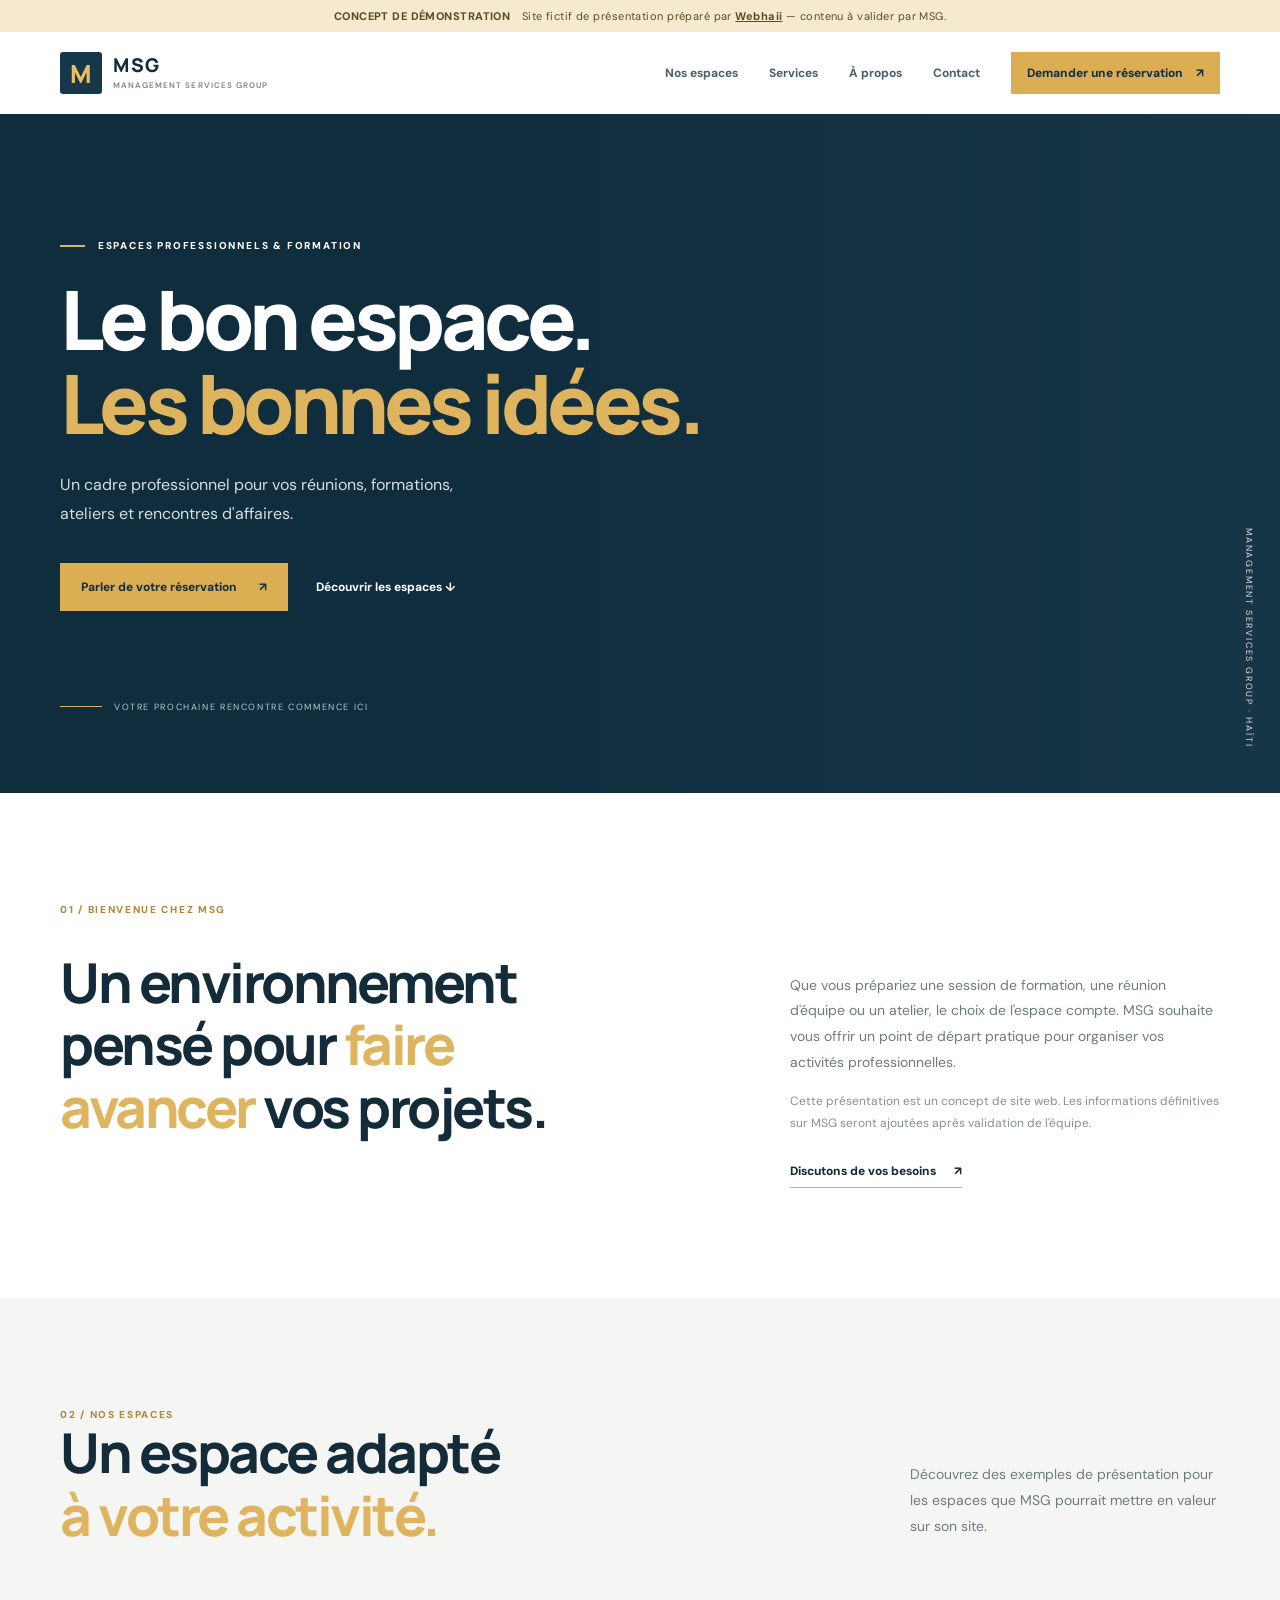
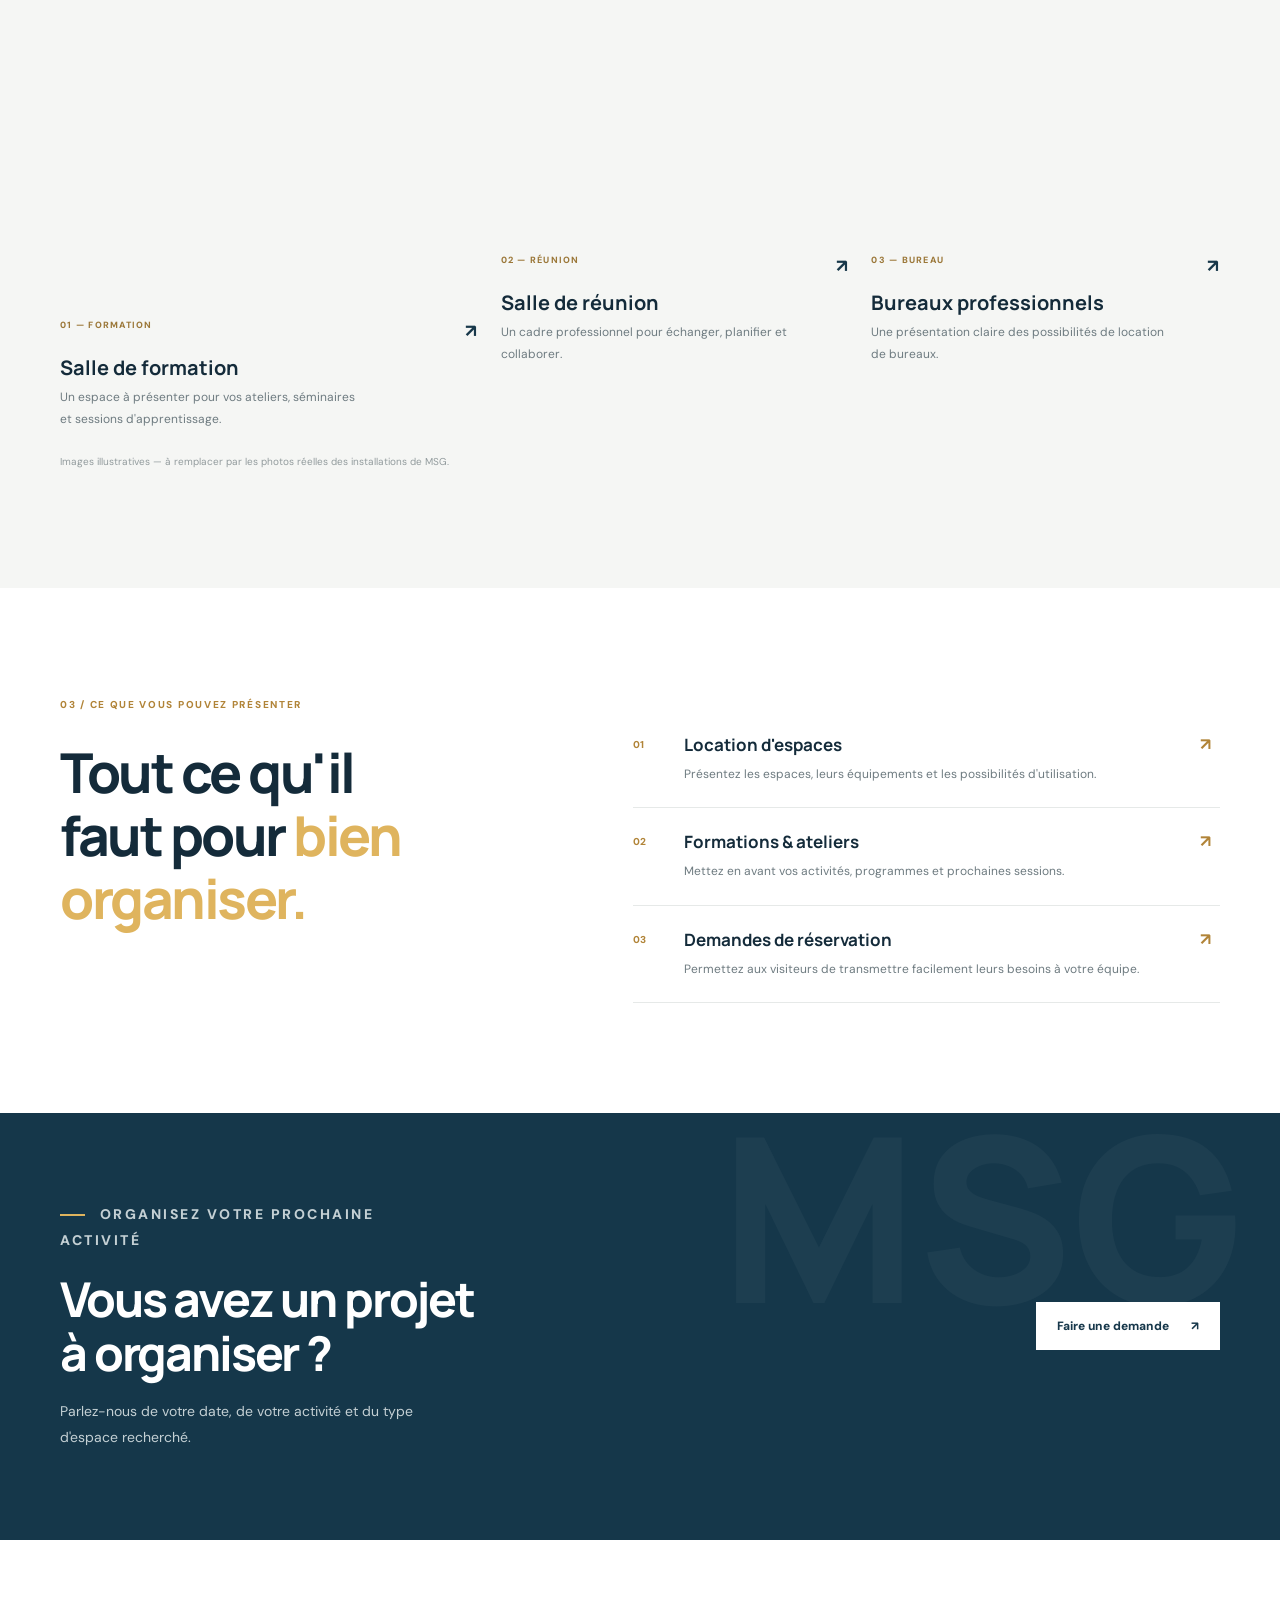
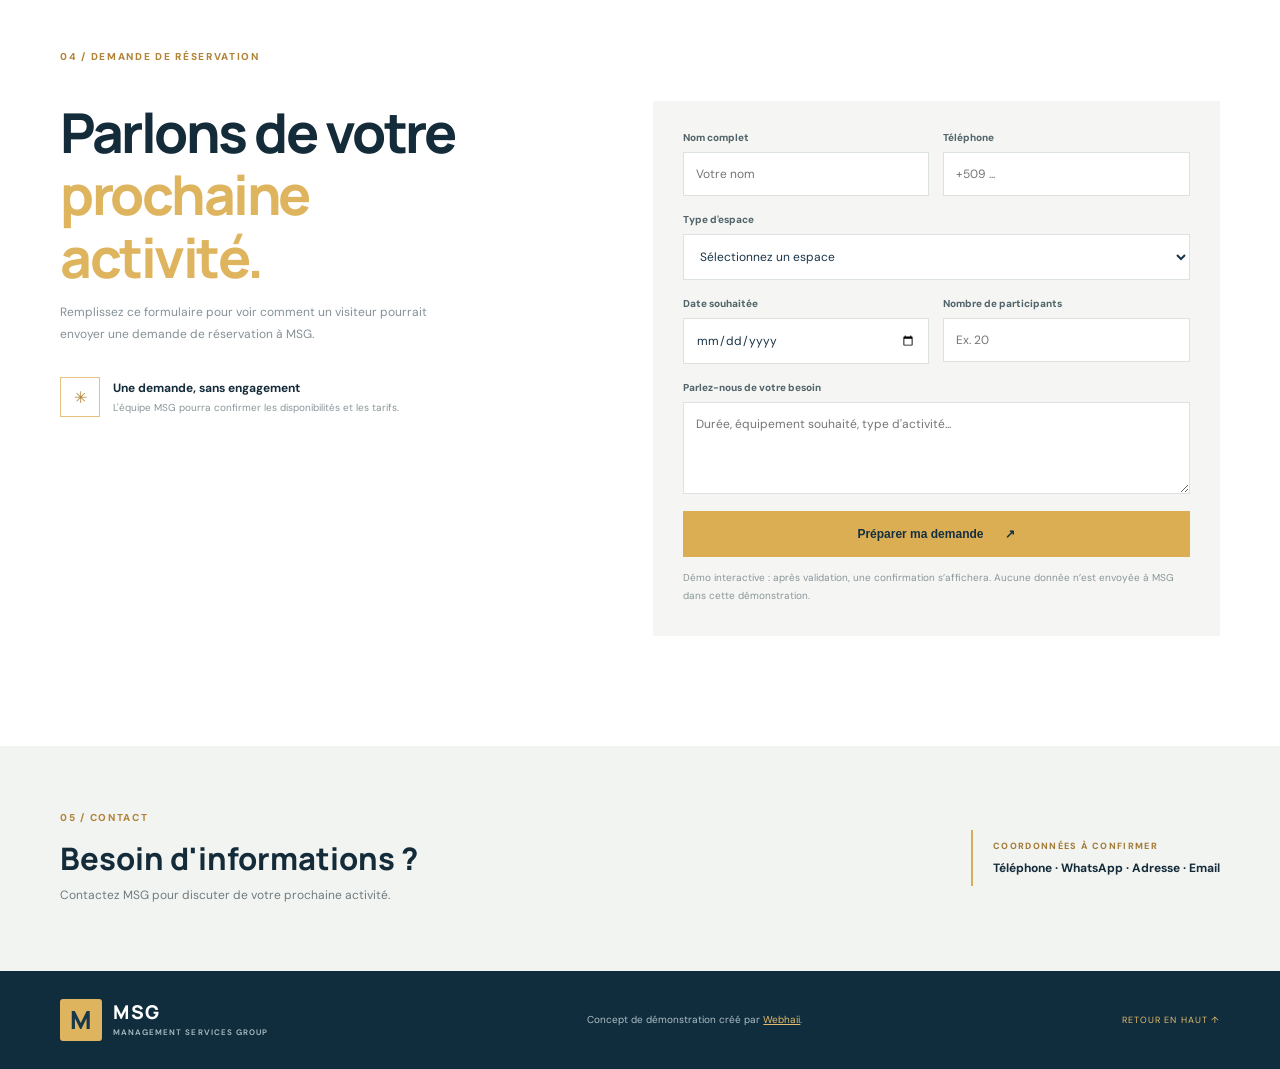
<file: index.html>
<!DOCTYPE html>
<html lang="fr">
<head>
  <meta charset="UTF-8">
  <meta name="viewport" content="width=device-width, initial-scale=1.0">
  <meta name="description" content="Concept de site web pour Management Services Group — salles de formation, réunions et espaces professionnels.">
  <title>MSG | Management Services Group — Concept Webhaii</title>
  <link rel="preconnect" href="https://fonts.googleapis.com">
  <link rel="preconnect" href="https://fonts.gstatic.com" crossorigin>
  <link href="https://fonts.googleapis.com/css2?family=DM+Sans:wght@400;500;600;700&family=Manrope:wght@400;500;600;700;800&display=swap" rel="stylesheet">
  <link rel="stylesheet" href="style.css">
</head>
<body>
  <div class="demo-banner"><span>CONCEPT DE DÉMONSTRATION</span> Site fictif de présentation préparé par <a href="https://webhaii.com/" target="_blank" rel="noopener">Webhaii</a> — contenu à valider par MSG.</div>
  <header class="header" id="top">
    <nav class="nav container">
      <a class="brand" href="#top" aria-label="MSG accueil">
        <span class="brand-mark">M</span><span class="brand-text">MSG<small>MANAGEMENT SERVICES GROUP</small></span>
      </a>
      <button class="menu-toggle" id="menuToggle" aria-label="Ouvrir le menu" aria-expanded="false"><span></span><span></span><span></span></button>
      <div class="nav-links" id="navLinks">
        <a href="#espaces">Nos espaces</a><a href="#services">Services</a><a href="#apropos">À propos</a><a href="#contact">Contact</a>
        <a class="btn btn-small" href="#reservation">Demander une réservation <span>↗</span></a>
      </div>
    </nav>
  </header>

  <main>
    <section class="hero">
      <div class="hero-image"></div>
      <div class="hero-shade"></div>
      <div class="container hero-content">
        <p class="eyebrow light"><span></span> ESPACES PROFESSIONNELS & FORMATION</p>
        <h1>Le bon espace.<br><em>Les bonnes idées.</em></h1>
        <p class="hero-copy">Un cadre professionnel pour vos réunions, formations, ateliers et rencontres d'affaires.</p>
        <div class="hero-actions"><a class="btn" href="#reservation">Parler de votre réservation <span>↗</span></a><a class="text-link light-link" href="#espaces">Découvrir les espaces <span>↓</span></a></div>
        <div class="hero-note"><span class="note-line"></span><span>VOTRE PROCHAINE RENCONTRE COMMENCE ICI</span></div>
      </div>
      <div class="hero-side-label">MANAGEMENT SERVICES GROUP · HAÏTI</div>
    </section>

    <section class="intro section container" id="apropos">
      <div class="section-kicker">01 / BIENVENUE CHEZ MSG</div>
      <div class="intro-grid">
        <h2>Un environnement pensé pour <em>faire avancer</em> vos projets.</h2>
        <div class="intro-text"><p>Que vous prépariez une session de formation, une réunion d'équipe ou un atelier, le choix de l'espace compte. MSG souhaite vous offrir un point de départ pratique pour organiser vos activités professionnelles.</p><p class="muted">Cette présentation est un concept de site web. Les informations définitives sur MSG seront ajoutées après validation de l'équipe.</p><a class="under-link" href="#contact">Discutons de vos besoins <span>↗</span></a></div>
      </div>
    </section>

    <section class="spaces section" id="espaces">
      <div class="container">
        <div class="section-heading"><div><div class="section-kicker">02 / NOS ESPACES</div><h2>Un espace adapté<br><em>à votre activité.</em></h2></div><p>Découvrez des exemples de présentation pour les espaces que MSG pourrait mettre en valeur sur son site.</p></div>
        <div class="space-grid">
          <article class="space-card large-card"><div class="space-photo photo-training"></div><div class="space-meta"><span>01 — FORMATION</span><span class="arrow">↗</span></div><h3>Salle de formation</h3><p>Un espace à présenter pour vos ateliers, séminaires et sessions d'apprentissage.</p></article>
          <article class="space-card"><div class="space-photo photo-meeting"></div><div class="space-meta"><span>02 — RÉUNION</span><span class="arrow">↗</span></div><h3>Salle de réunion</h3><p>Un cadre professionnel pour échanger, planifier et collaborer.</p></article>
          <article class="space-card"><div class="space-photo photo-office"></div><div class="space-meta"><span>03 — BUREAU</span><span class="arrow">↗</span></div><h3>Bureaux professionnels</h3><p>Une présentation claire des possibilités de location de bureaux.</p></article>
        </div>
        <p class="image-disclaimer">Images illustratives — à remplacer par les photos réelles des installations de MSG.</p>
      </div>
    </section>

    <section class="services section container" id="services">
      <div class="section-kicker">03 / CE QUE VOUS POUVEZ PRÉSENTER</div>
      <div class="services-grid"><h2>Tout ce qu'il faut pour <em>bien organiser.</em></h2><div class="service-list">
        <div class="service-item"><span>01</span><div><h3>Location d'espaces</h3><p>Présentez les espaces, leurs équipements et les possibilités d'utilisation.</p></div><b>↗</b></div>
        <div class="service-item"><span>02</span><div><h3>Formations & ateliers</h3><p>Mettez en avant vos activités, programmes et prochaines sessions.</p></div><b>↗</b></div>
        <div class="service-item"><span>03</span><div><h3>Demandes de réservation</h3><p>Permettez aux visiteurs de transmettre facilement leurs besoins à votre équipe.</p></div><b>↗</b></div>
      </div></div>
    </section>

    <section class="highlight">
      <div class="container highlight-inner"><div><p class="eyebrow light"><span></span> ORGANISEZ VOTRE PROCHAINE ACTIVITÉ</p><h2>Vous avez un projet<br>à organiser ?</h2><p>Parlez-nous de votre date, de votre activité et du type d'espace recherché.</p></div><a class="btn btn-light" href="#reservation">Faire une demande <span>↗</span></a></div>
    </section>

    <section class="reservation section container" id="reservation">
      <div class="section-kicker">04 / DEMANDE DE RÉSERVATION</div>
      <div class="reservation-grid"><div><h2>Parlons de votre <em>prochaine activité.</em></h2><p class="muted">Remplissez ce formulaire pour voir comment un visiteur pourrait envoyer une demande de réservation à MSG.</p><div class="contact-detail"><span class="detail-icon">✳</span><div><b>Une demande, sans engagement</b><small>L'équipe MSG pourra confirmer les disponibilités et les tarifs.</small></div></div></div>
        <form id="bookingForm" class="booking-form">
          <div class="form-row"><label>Nom complet<input name="name" required placeholder="Votre nom"></label><label>Téléphone<input name="phone" required placeholder="+509 ..."></label></div>
          <label>Type d'espace<select name="space" required><option value="">Sélectionnez un espace</option><option>Salle de formation</option><option>Salle de réunion</option><option>Bureau professionnel</option><option>Autre / à discuter</option></select></label>
          <div class="form-row"><label>Date souhaitée<input type="date" name="date"></label><label>Nombre de participants<input type="number" name="people" min="1" placeholder="Ex. 20"></label></div>
          <label>Parlez-nous de votre besoin<textarea name="message" rows="4" placeholder="Durée, équipement souhaité, type d'activité..."></textarea></label>
          <button class="btn submit-btn" type="submit">Préparer ma demande <span>↗</span></button>
          <p class="form-note" id="formNote">Démo interactive : après validation, une confirmation s’affichera. Aucune donnée n’est envoyée à MSG dans cette démonstration.</p>
        </form>
      </div>
    </section>

    <section class="contact-strip" id="contact"><div class="container contact-strip-inner"><div><div class="section-kicker">05 / CONTACT</div><h2>Besoin d'informations ?</h2><p>Contactez MSG pour discuter de votre prochaine activité.</p></div><div class="contact-placeholder"><span>COORDONNÉES À CONFIRMER</span><b>Téléphone · WhatsApp · Adresse · Email</b></div></div></section>
  </main>
  <footer class="footer"><div class="container footer-inner"><a class="brand footer-brand" href="#top"><span class="brand-mark">M</span><span class="brand-text">MSG<small>MANAGEMENT SERVICES GROUP</small></span></a><p>Concept de démonstration créé par <a href="https://webhaii.com/" target="_blank" rel="noopener">Webhaii</a>.</p><a class="back-top" href="#top">RETOUR EN HAUT ↑</a></div></footer>

  <div class="confirmation-modal" id="confirmationModal" aria-hidden="true">
    <div class="confirmation-backdrop" data-close-modal></div>
    <section class="confirmation-card" role="dialog" aria-modal="true" aria-labelledby="confirmationTitle" aria-describedby="confirmationDescription">
      <button class="confirmation-close" type="button" aria-label="Fermer la confirmation" data-close-modal>×</button>
      <div class="confirmation-icon" aria-hidden="true">✓</div>
      <p class="confirmation-eyebrow">DEMANDE PRÉPARÉE</p>
      <h2 id="confirmationTitle">Merci pour votre demande !</h2>
      <p id="confirmationDescription">Votre formulaire de démonstration a bien été validé. Dans le site final, cette étape pourra confirmer l’envoi de votre demande à l’équipe MSG.</p>
      <div class="confirmation-summary" id="confirmationSummary"></div>
      <p class="confirmation-note">Ceci est une démonstration : aucune demande n’a été transmise à MSG.</p>
      <button class="btn confirmation-done" type="button" data-close-modal>Compris <span>✓</span></button>
    </section>
  </div>
  <script src="script.js"></script>
</body>
</html>
</file>
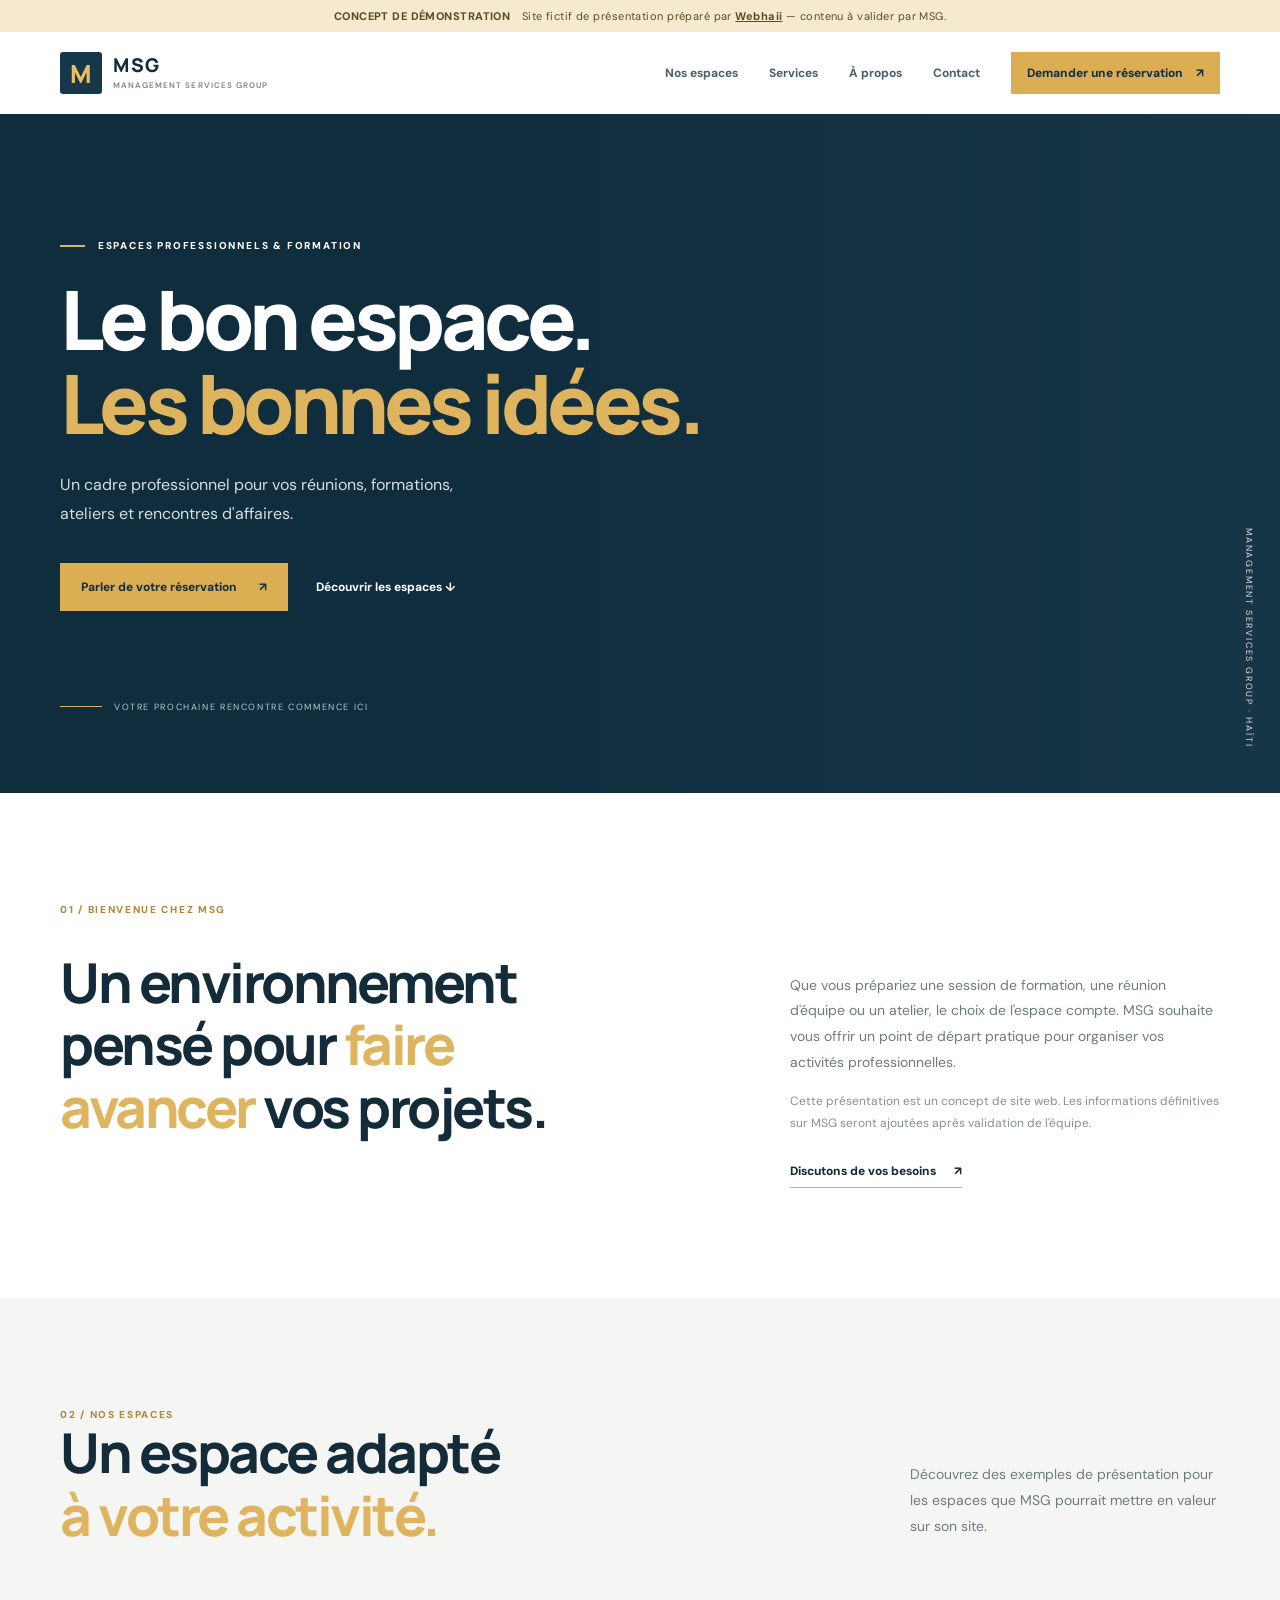
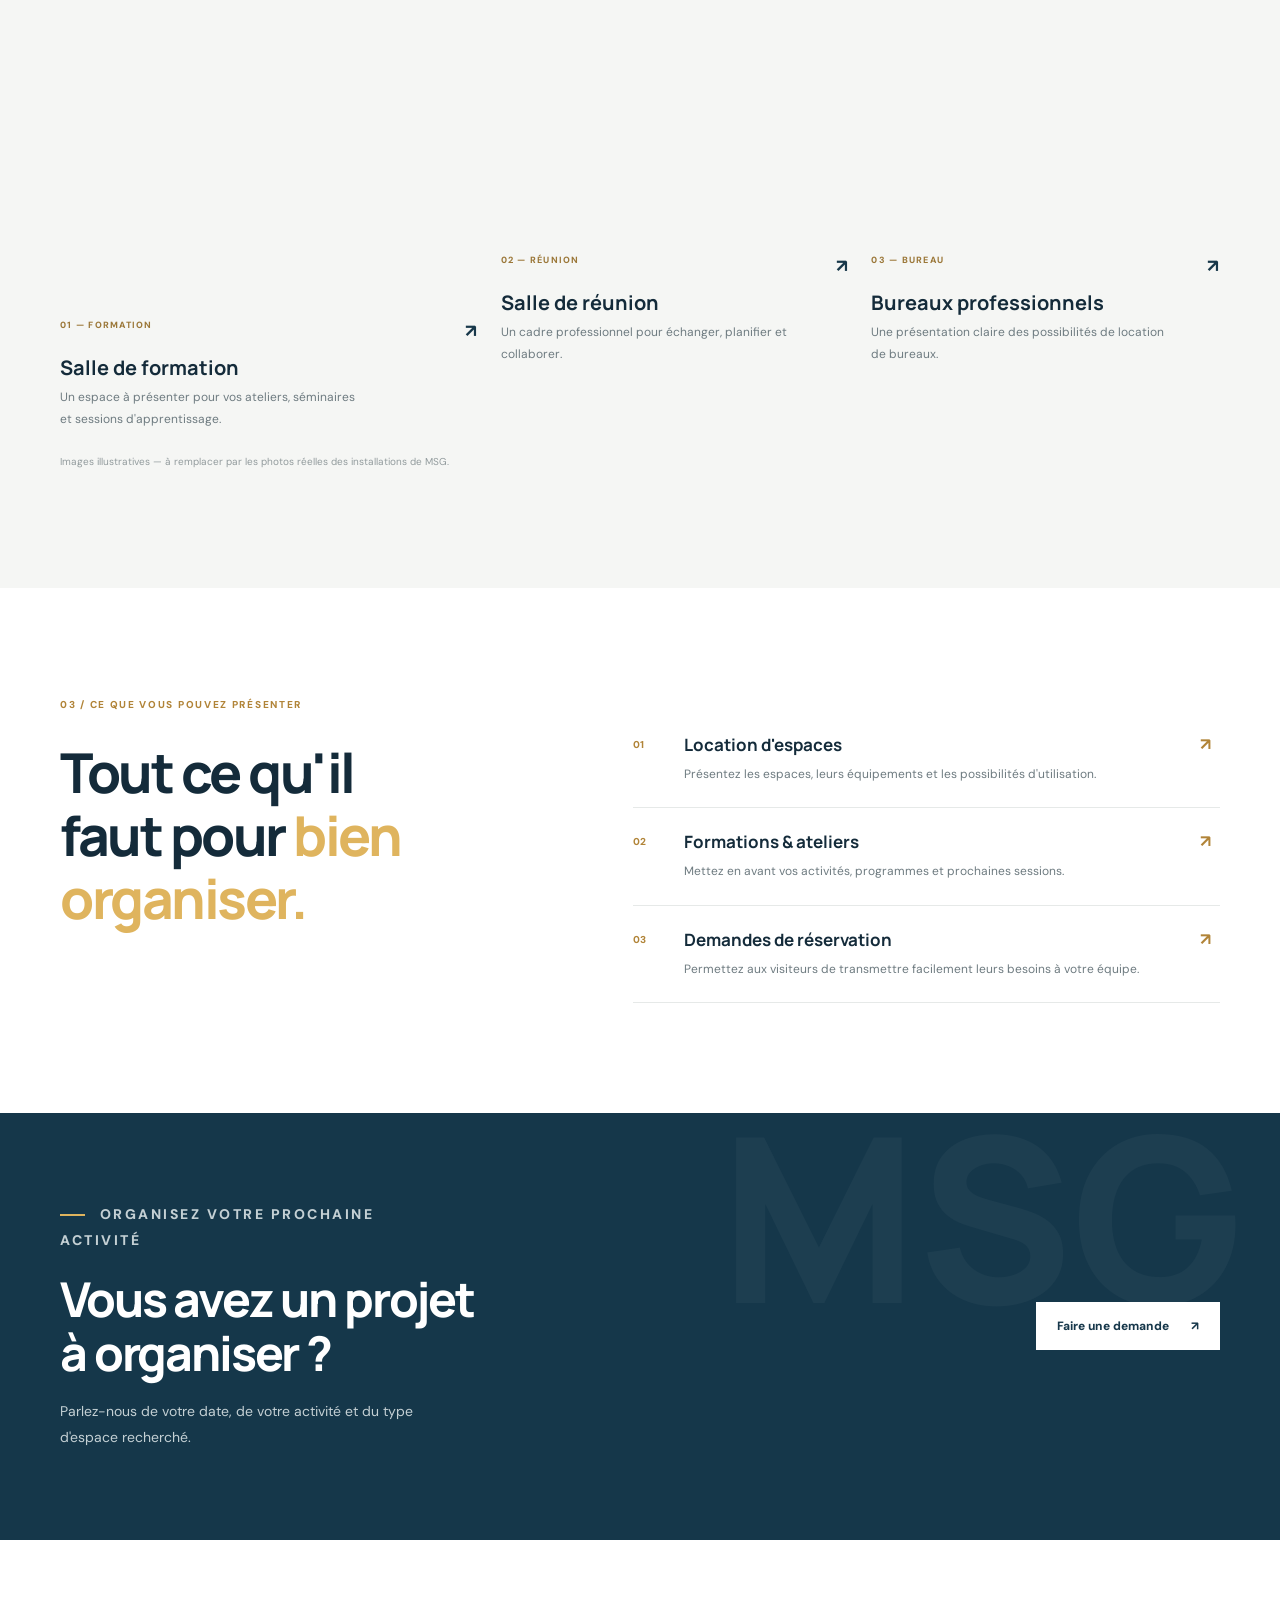
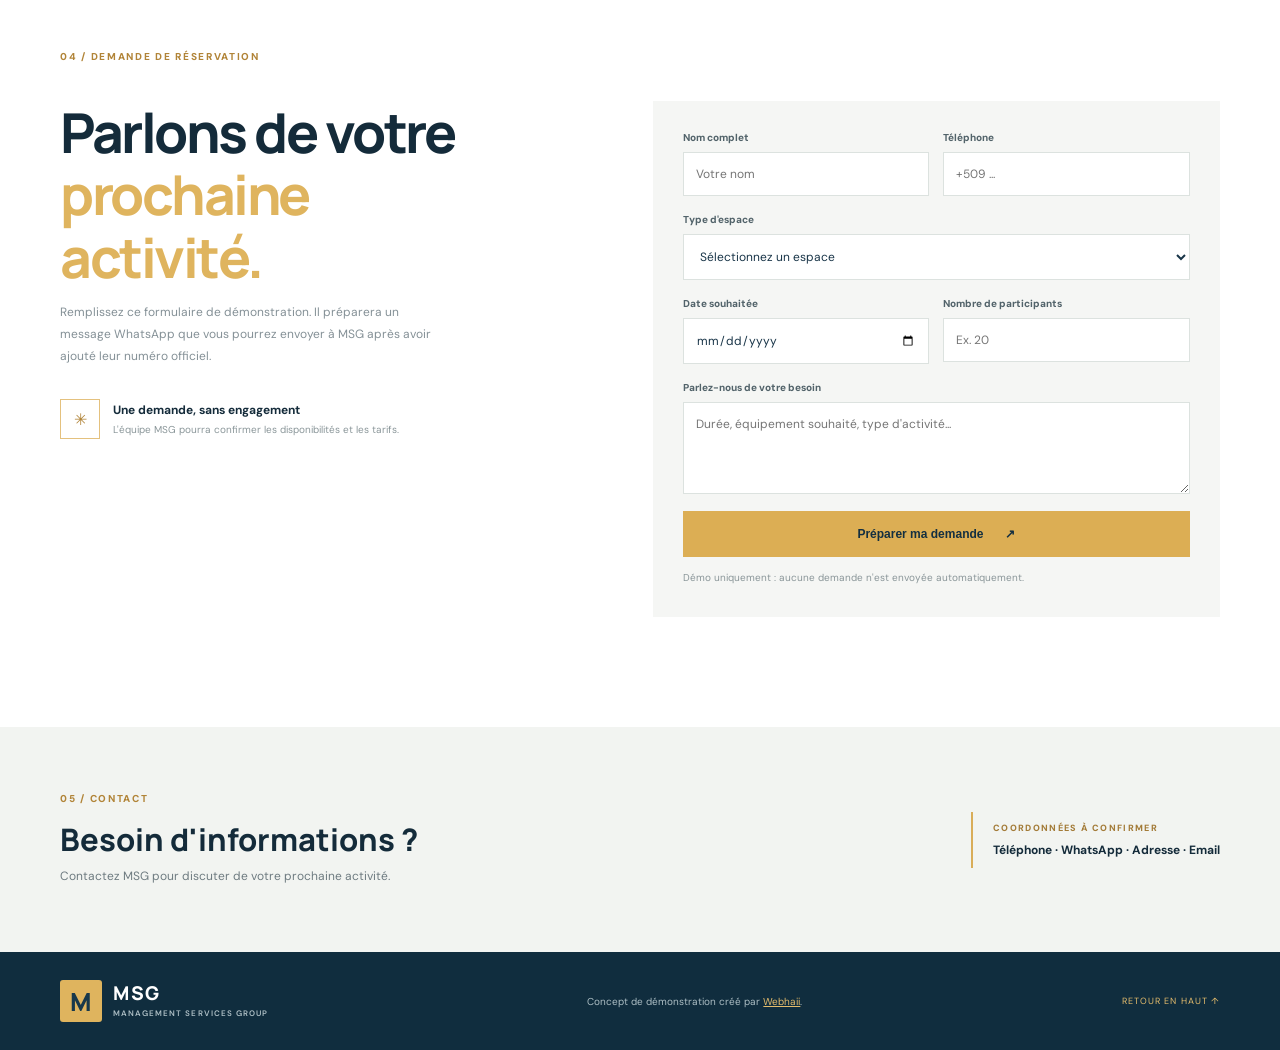
<file: .trashed-1796411002-index.html>
<!DOCTYPE html>
<html lang="fr">
<head>
  <meta charset="UTF-8">
  <meta name="viewport" content="width=device-width, initial-scale=1.0">
  <meta name="description" content="Concept de site web pour Management Services Group — salles de formation, réunions et espaces professionnels.">
  <title>MSG | Management Services Group — Concept Webhaii</title>
  <link rel="preconnect" href="https://fonts.googleapis.com">
  <link rel="preconnect" href="https://fonts.gstatic.com" crossorigin>
  <link href="https://fonts.googleapis.com/css2?family=DM+Sans:wght@400;500;600;700&family=Manrope:wght@400;500;600;700;800&display=swap" rel="stylesheet">
  <link rel="stylesheet" href="style.css">
</head>
<body>
  <div class="demo-banner"><span>CONCEPT DE DÉMONSTRATION</span> Site fictif de présentation préparé par <a href="https://webhaii.com/" target="_blank" rel="noopener">Webhaii</a> — contenu à valider par MSG.</div>
  <header class="header" id="top">
    <nav class="nav container">
      <a class="brand" href="#top" aria-label="MSG accueil">
        <span class="brand-mark">M</span><span class="brand-text">MSG<small>MANAGEMENT SERVICES GROUP</small></span>
      </a>
      <button class="menu-toggle" id="menuToggle" aria-label="Ouvrir le menu" aria-expanded="false"><span></span><span></span><span></span></button>
      <div class="nav-links" id="navLinks">
        <a href="#espaces">Nos espaces</a><a href="#services">Services</a><a href="#apropos">À propos</a><a href="#contact">Contact</a>
        <a class="btn btn-small" href="#reservation">Demander une réservation <span>↗</span></a>
      </div>
    </nav>
  </header>

  <main>
    <section class="hero">
      <div class="hero-image"></div>
      <div class="hero-shade"></div>
      <div class="container hero-content">
        <p class="eyebrow light"><span></span> ESPACES PROFESSIONNELS & FORMATION</p>
        <h1>Le bon espace.<br><em>Les bonnes idées.</em></h1>
        <p class="hero-copy">Un cadre professionnel pour vos réunions, formations, ateliers et rencontres d'affaires.</p>
        <div class="hero-actions"><a class="btn" href="#reservation">Parler de votre réservation <span>↗</span></a><a class="text-link light-link" href="#espaces">Découvrir les espaces <span>↓</span></a></div>
        <div class="hero-note"><span class="note-line"></span><span>VOTRE PROCHAINE RENCONTRE COMMENCE ICI</span></div>
      </div>
      <div class="hero-side-label">MANAGEMENT SERVICES GROUP · HAÏTI</div>
    </section>

    <section class="intro section container" id="apropos">
      <div class="section-kicker">01 / BIENVENUE CHEZ MSG</div>
      <div class="intro-grid">
        <h2>Un environnement pensé pour <em>faire avancer</em> vos projets.</h2>
        <div class="intro-text"><p>Que vous prépariez une session de formation, une réunion d'équipe ou un atelier, le choix de l'espace compte. MSG souhaite vous offrir un point de départ pratique pour organiser vos activités professionnelles.</p><p class="muted">Cette présentation est un concept de site web. Les informations définitives sur MSG seront ajoutées après validation de l'équipe.</p><a class="under-link" href="#contact">Discutons de vos besoins <span>↗</span></a></div>
      </div>
    </section>

    <section class="spaces section" id="espaces">
      <div class="container">
        <div class="section-heading"><div><div class="section-kicker">02 / NOS ESPACES</div><h2>Un espace adapté<br><em>à votre activité.</em></h2></div><p>Découvrez des exemples de présentation pour les espaces que MSG pourrait mettre en valeur sur son site.</p></div>
        <div class="space-grid">
          <article class="space-card large-card"><div class="space-photo photo-training"></div><div class="space-meta"><span>01 — FORMATION</span><span class="arrow">↗</span></div><h3>Salle de formation</h3><p>Un espace à présenter pour vos ateliers, séminaires et sessions d'apprentissage.</p></article>
          <article class="space-card"><div class="space-photo photo-meeting"></div><div class="space-meta"><span>02 — RÉUNION</span><span class="arrow">↗</span></div><h3>Salle de réunion</h3><p>Un cadre professionnel pour échanger, planifier et collaborer.</p></article>
          <article class="space-card"><div class="space-photo photo-office"></div><div class="space-meta"><span>03 — BUREAU</span><span class="arrow">↗</span></div><h3>Bureaux professionnels</h3><p>Une présentation claire des possibilités de location de bureaux.</p></article>
        </div>
        <p class="image-disclaimer">Images illustratives — à remplacer par les photos réelles des installations de MSG.</p>
      </div>
    </section>

    <section class="services section container" id="services">
      <div class="section-kicker">03 / CE QUE VOUS POUVEZ PRÉSENTER</div>
      <div class="services-grid"><h2>Tout ce qu'il faut pour <em>bien organiser.</em></h2><div class="service-list">
        <div class="service-item"><span>01</span><div><h3>Location d'espaces</h3><p>Présentez les espaces, leurs équipements et les possibilités d'utilisation.</p></div><b>↗</b></div>
        <div class="service-item"><span>02</span><div><h3>Formations & ateliers</h3><p>Mettez en avant vos activités, programmes et prochaines sessions.</p></div><b>↗</b></div>
        <div class="service-item"><span>03</span><div><h3>Demandes de réservation</h3><p>Permettez aux visiteurs de transmettre facilement leurs besoins à votre équipe.</p></div><b>↗</b></div>
      </div></div>
    </section>

    <section class="highlight">
      <div class="container highlight-inner"><div><p class="eyebrow light"><span></span> ORGANISEZ VOTRE PROCHAINE ACTIVITÉ</p><h2>Vous avez un projet<br>à organiser ?</h2><p>Parlez-nous de votre date, de votre activité et du type d'espace recherché.</p></div><a class="btn btn-light" href="#reservation">Faire une demande <span>↗</span></a></div>
    </section>

    <section class="reservation section container" id="reservation">
      <div class="section-kicker">04 / DEMANDE DE RÉSERVATION</div>
      <div class="reservation-grid"><div><h2>Parlons de votre <em>prochaine activité.</em></h2><p class="muted">Remplissez ce formulaire de démonstration. Il préparera un message WhatsApp que vous pourrez envoyer à MSG après avoir ajouté leur numéro officiel.</p><div class="contact-detail"><span class="detail-icon">✳</span><div><b>Une demande, sans engagement</b><small>L'équipe MSG pourra confirmer les disponibilités et les tarifs.</small></div></div></div>
        <form id="bookingForm" class="booking-form">
          <div class="form-row"><label>Nom complet<input name="name" required placeholder="Votre nom"></label><label>Téléphone<input name="phone" required placeholder="+509 ..."></label></div>
          <label>Type d'espace<select name="space" required><option value="">Sélectionnez un espace</option><option>Salle de formation</option><option>Salle de réunion</option><option>Bureau professionnel</option><option>Autre / à discuter</option></select></label>
          <div class="form-row"><label>Date souhaitée<input type="date" name="date"></label><label>Nombre de participants<input type="number" name="people" min="1" placeholder="Ex. 20"></label></div>
          <label>Parlez-nous de votre besoin<textarea name="message" rows="4" placeholder="Durée, équipement souhaité, type d'activité..."></textarea></label>
          <button class="btn submit-btn" type="submit">Préparer ma demande <span>↗</span></button>
          <p class="form-note" id="formNote">Démo uniquement : aucune demande n'est envoyée automatiquement.</p>
        </form>
      </div>
    </section>

    <section class="contact-strip" id="contact"><div class="container contact-strip-inner"><div><div class="section-kicker">05 / CONTACT</div><h2>Besoin d'informations ?</h2><p>Contactez MSG pour discuter de votre prochaine activité.</p></div><div class="contact-placeholder"><span>COORDONNÉES À CONFIRMER</span><b>Téléphone · WhatsApp · Adresse · Email</b></div></div></section>
  </main>
  <footer class="footer"><div class="container footer-inner"><a class="brand footer-brand" href="#top"><span class="brand-mark">M</span><span class="brand-text">MSG<small>MANAGEMENT SERVICES GROUP</small></span></a><p>Concept de démonstration créé par <a href="https://webhaii.com/" target="_blank" rel="noopener">Webhaii</a>.</p><a class="back-top" href="#top">RETOUR EN HAUT ↑</a></div></footer>
  <script src="script.js"></script>
</body>
</html>
</file>
<file: style.css>
*{box-sizing:border-box}html{scroll-behavior:smooth}body{margin:0;color:#142b3a;background:#fff;font-family:"DM Sans",sans-serif}a{color:inherit;text-decoration:none}.container{width:min(1160px,calc(100% - 48px));margin:auto}.demo-banner{background:#f5ead0;color:#5d4b26;text-align:center;padding:9px 14px;font-size:11px;letter-spacing:.04em}.demo-banner span{font-weight:800;margin-right:8px}.demo-banner a{text-decoration:underline;font-weight:700}.header{height:82px;background:#fff;position:relative;z-index:10}.nav{height:100%;display:flex;align-items:center;justify-content:space-between}.brand{display:flex;align-items:center;gap:11px}.brand-mark{width:42px;height:42px;background:#17384b;color:#edbd61;display:grid;place-items:center;font:800 25px Manrope;border-radius:3px}.brand-text{font:800 19px Manrope;letter-spacing:.08em;line-height:1}.brand-text small{display:block;font:600 8px "DM Sans";letter-spacing:.13em;margin-top:5px;color:#77858b}.nav-links{display:flex;align-items:center;gap:31px;font-size:12px;font-weight:700;color:#4c5e67}.nav-links>a:not(.btn):hover{color:#c18b2e}.btn{display:inline-flex;align-items:center;justify-content:center;gap:22px;padding:16px 21px;background:#dcae54;color:#132f40;font-size:12px;font-weight:800;border:0;cursor:pointer;transition:.2s}.btn:hover{background:#efc875;transform:translateY(-2px)}.btn-small{padding:13px 16px;gap:13px}.menu-toggle{display:none;background:none;border:0}.hero{min-height:620px;position:relative;background:#18384a;overflow:hidden;color:white}.hero-image{position:absolute;inset:0 0 0 30%;background:url("https://images.unsplash.com/photo-1517502884422-41eaанба?auto=format&fit=crop&w=1800&q=85") center/cover}.hero-image{background-image:url("https://images.unsplash.com/photo-1497366754035-f200968a6e72?auto=format&fit=crop&w=1800&q=85")}.hero-shade{position:absolute;inset:0;background:linear-gradient(90deg,#102d3e 0%,#102d3e 36%,rgba(16,45,62,.82) 55%,rgba(16,45,62,.2) 100%)}.hero-content{position:relative;padding-top:115px;padding-bottom:80px}.eyebrow{font-size:10px;letter-spacing:.18em;font-weight:800}.eyebrow span{display:inline-block;width:25px;height:2px;background:#dfb45e;vertical-align:middle;margin-right:9px}.hero h1{font:800 clamp(48px,7vw,82px)/1.03 Manrope;letter-spacing:-.055em;margin:25px 0}.hero h1 em,h2 em{font-style:normal;color:#dfb45e}.hero-copy{font-size:16px;line-height:1.8;color:#d3dfe3;max-width:440px}.hero-actions{display:flex;align-items:center;gap:28px;margin-top:34px}.text-link{font-size:12px;font-weight:700}.light-link{color:#fff}.hero-note{display:flex;align-items:center;gap:12px;margin-top:90px;color:#b9c8ce;font-size:9px;letter-spacing:.18em}.note-line{height:1px;width:42px;background:#dcb15d}.hero-side-label{position:absolute;right:25px;bottom:45px;writing-mode:vertical-rl;font-size:9px;letter-spacing:.2em;color:#d7e1e4}.section{padding-top:110px;padding-bottom:110px}.section-kicker{font-size:10px;letter-spacing:.17em;font-weight:800;color:#b18438}.intro-grid{display:grid;grid-template-columns:1.1fr .8fr;gap:12%;margin-top:35px}.intro h2,.section h2,.highlight h2{font:750 clamp(34px,4.5vw,55px)/1.14 Manrope;letter-spacing:-.045em;margin:0}.intro-text{padding-top:8px}.intro-text p,.section-heading>p,.space-card p,.service-item p,.highlight p,.reservation p,.contact-strip p{font-size:14px;line-height:1.85;color:#6e7b80}.muted{color:#849096!important;font-size:12px!important}.under-link{display:inline-block;margin-top:17px;padding-bottom:8px;border-bottom:1px solid #d6a84f;font-size:12px;font-weight:800}.under-link span{margin-left:15px}.spaces{background:#f5f6f4}.section-heading{display:flex;justify-content:space-between;align-items:end;margin-bottom:42px}.section-heading>p{max-width:310px;margin:0 0 7px}.space-grid{display:grid;grid-template-columns:1.2fr 1fr 1fr;gap:22px}.space-photo{height:245px;background-size:cover;background-position:center}.large-card .space-photo{height:310px}.photo-training{background-image:url("https://images.unsplash.com/photo-1517457373958-b7ꟷ?auto=format&fit=crop&w=900&q=80");background-image:url("https://images.unsplash.com/photo-1517457373958-b7?auto=format&fit=crop&w=900&q=80")}.photo-meeting{background-image:url("https://images.unsplash.com/photo-1497366811353-6870744d04b2?auto=format&fit=crop&w=900&q=80")}.photo-office{background-image:url("https://images.unsplash.com/photo-1497366216548-37526070297c?auto=format&fit=crop&w=900&q=80")}.space-meta{display:flex;justify-content:space-between;margin-top:20px;font-size:9px;letter-spacing:.14em;font-weight:800;color:#9b7738}.arrow{font-size:18px;color:#18384a}.space-card h3{font:700 20px Manrope;margin:11px 0 5px}.space-card p{font-size:12px;margin:0;max-width:300px}.image-disclaimer{font-size:10px;color:#929b9d;margin-top:25px}.services-grid{display:grid;grid-template-columns:.85fr 1.15fr;gap:12%}.services h2{max-width:400px;margin-top:30px}.service-item{display:grid;grid-template-columns:35px 1fr 20px;gap:16px;padding:22px 0;border-bottom:1px solid #e6e9e8}.service-item>span{font-size:10px;color:#b18438;font-weight:800;padding-top:5px}.service-item h3{font:700 17px Manrope;margin:0 0 7px}.service-item p{font-size:12px;margin:0}.service-item>b{font-size:17px;color:#b18438}.highlight{background:#15374a;color:white;padding:75px 0;position:relative;overflow:hidden}.highlight:after{content:"MSG";position:absolute;right:3%;top:-55px;font:800 230px Manrope;color:rgba(255,255,255,.035)}.highlight-inner{display:flex;justify-content:space-between;align-items:center;position:relative;z-index:1}.highlight h2{font-size:48px;margin:18px 0}.highlight p{color:#c4d0d4;max-width:400px}.btn-light{background:#fff;color:#17384b}.reservation-grid{display:grid;grid-template-columns:.8fr 1fr;gap:12%;margin-top:38px}.reservation-grid>div>p{max-width:390px}.contact-detail{display:flex;align-items:center;gap:13px;margin-top:32px}.detail-icon{width:40px;height:40px;border:1px solid #e4c17e;color:#b18438;display:grid;place-items:center}.contact-detail b,.contact-detail small{display:block}.contact-detail b{font-size:12px}.contact-detail small{font-size:10px;color:#8a9699;margin-top:5px}.booking-form{background:#f5f6f4;padding:30px}.booking-form label{display:block;font-size:10px;font-weight:800;color:#52636a;margin-bottom:17px}.booking-form input,.booking-form select,.booking-form textarea{display:block;width:100%;margin-top:8px;padding:13px 12px;border:1px solid #dce2df;background:#fff;font:12px "DM Sans";color:#193548;outline:none}.booking-form input:focus,.booking-form select:focus,.booking-form textarea:focus{border-color:#c89b4d}.form-row{display:grid;grid-template-columns:1fr 1fr;gap:14px}.booking-form textarea{resize:vertical}.submit-btn{width:100%}.form-note{font-size:10px!important;color:#899598!important;margin:12px 0 0}.contact-strip{background:#f2f4f1;padding:65px 0}.contact-strip-inner{display:flex;justify-content:space-between;align-items:center}.contact-strip h2{font:750 31px Manrope;margin:13px 0 5px}.contact-strip p{margin:0;font-size:12px}.contact-placeholder{border-left:2px solid #d9ad59;padding:10px 0 10px 20px}.contact-placeholder span,.contact-placeholder b{display:block}.contact-placeholder span{font-size:9px;letter-spacing:.15em;color:#a37b38;font-weight:800;margin-bottom:8px}.contact-placeholder b{font-size:12px}.footer{background:#102d3e;color:#dbe4e7;padding:28px 0}.footer-inner{display:flex;align-items:center;justify-content:space-between}.footer-brand .brand-mark{background:#dfb45e;color:#17384b}.footer-brand .brand-text{color:#fff}.footer-brand .brand-text small{color:#aebfc5}.footer p{font-size:10px;color:#aebfc5}.footer p a{color:#e4bc6c;text-decoration:underline}.back-top{font-size:9px;letter-spacing:.12em;color:#e4bc6c}
@media(max-width:800px){.container{width:min(100% - 36px,600px)}.header{height:70px}.menu-toggle{display:flex;flex-direction:column;gap:5px;padding:8px}.menu-toggle span{height:2px;width:23px;background:#17384b}.nav-links{display:none;position:absolute;top:70px;left:0;right:0;background:#fff;padding:22px;box-shadow:0 15px 25px #132b3a18;flex-direction:column;align-items:stretch;gap:20px}.nav-links.open{display:flex}.hero{min-height:630px}.hero-image{inset:0;background-position:58% center}.hero-shade{background:linear-gradient(90deg,rgba(16,45,62,.96),rgba(16,45,62,.72))}.hero-content{padding-top:100px}.hero h1{font-size:54px}.hero-note{margin-top:75px}.hero-side-label{display:none}.section{padding-top:75px;padding-bottom:75px}.intro-grid,.services-grid,.reservation-grid{grid-template-columns:1fr;gap:28px}.intro-grid{margin-top:25px}.section-heading{display:block}.section-heading>p{margin-top:18px}.space-grid{grid-template-columns:1fr 1fr}.large-card{grid-column:span 2}.large-card .space-photo,.space-photo{height:220px}.large-card .space-photo{height:270px}.highlight-inner{display:block}.highlight .btn{margin-top:20px}.highlight h2{font-size:42px}.contact-strip-inner{display:block}.contact-placeholder{margin-top:25px}.footer-inner{flex-wrap:wrap;gap:15px}.footer p{order:3;width:100%}}
@media(max-width:480px){.demo-banner{font-size:9px}.hero h1{font-size:45px}.hero-actions{align-items:flex-start;flex-direction:column;gap:20px}.space-grid{grid-template-columns:1fr}.large-card{grid-column:auto}.large-card .space-photo,.space-photo{height:235px}.form-row{grid-template-columns:1fr;gap:0}.booking-form{padding:20px}.highlight h2{font-size:36px}.footer-inner{align-items:flex-start}.back-top{margin-left:auto}}


/* Interactive reservation confirmation modal */
body.modal-open { overflow: hidden; }
.confirmation-modal {
  position: fixed; inset: 0; z-index: 1000;
  display: grid; place-items: center; padding: 22px;
  visibility: hidden; opacity: 0; pointer-events: none;
  transition: opacity .22s ease, visibility .22s ease;
}
.confirmation-modal.is-visible {
  visibility: visible; opacity: 1; pointer-events: auto;
}
.confirmation-backdrop {
  position: absolute; inset: 0;
  background: rgba(10, 20, 35, .72); backdrop-filter: blur(5px);
}
.confirmation-card {
  position: relative; width: min(100%, 480px); max-height: min(88vh, 760px);
  overflow-y: auto; padding: 38px; background: #fff; color: #172338;
  border-radius: 18px; box-shadow: 0 28px 90px rgba(0,0,0,.28);
  transform: translateY(12px) scale(.985); transition: transform .22s ease;
}
.confirmation-modal.is-visible .confirmation-card { transform: translateY(0) scale(1); }
.confirmation-close {
  position: absolute; top: 13px; right: 16px; width: 38px; height: 38px;
  border: 0; border-radius: 50%; background: #f2f4f7; color: #172338;
  font-size: 27px; line-height: 1; cursor: pointer;
}
.confirmation-icon {
  display: grid; place-items: center; width: 58px; height: 58px; margin-bottom: 20px;
  border-radius: 50%; background: #e5f5ed; color: #17764d; font-size: 29px; font-weight: 800;
}
.confirmation-eyebrow {
  margin: 0 0 10px; color: #a17b39; font-size: 11px; font-weight: 800; letter-spacing: .15em;
}
.confirmation-card h2 {
  margin: 0 0 12px; font-family: 'Manrope', sans-serif;
  font-size: clamp(24px, 5vw, 32px); line-height: 1.2; letter-spacing: -.04em;
}
.confirmation-card > p:not(.confirmation-eyebrow) { color: #5c6675; font-size: 14px; line-height: 1.7; }
.confirmation-summary {
  margin: 22px 0 16px; padding: 4px 16px; border: 1px solid #e7eaf0;
  border-radius: 12px; background: #fafbfc;
}
.confirmation-summary-row {
  display: flex; justify-content: space-between; gap: 18px; padding: 12px 0;
  border-bottom: 1px solid #e7eaf0; font-size: 13px;
}
.confirmation-summary-row:last-child { border-bottom: 0; }
.confirmation-summary-row span { color: #687386; }
.confirmation-summary-row strong { text-align: right; overflow-wrap: anywhere; }
.confirmation-card .confirmation-note {
  padding: 11px 13px; border-radius: 8px; background: #fff7e8; color: #79571f; font-size: 12px;
}
.confirmation-done { width: 100%; justify-content: center; margin-top: 8px; }
@media (max-width: 480px) {
  .confirmation-card { padding: 30px 22px 24px; border-radius: 14px; }
  .confirmation-summary-row { gap: 10px; }
}
@media (prefers-reduced-motion: reduce) {
  .confirmation-modal, .confirmation-card { transition: none; }
}
</file>
